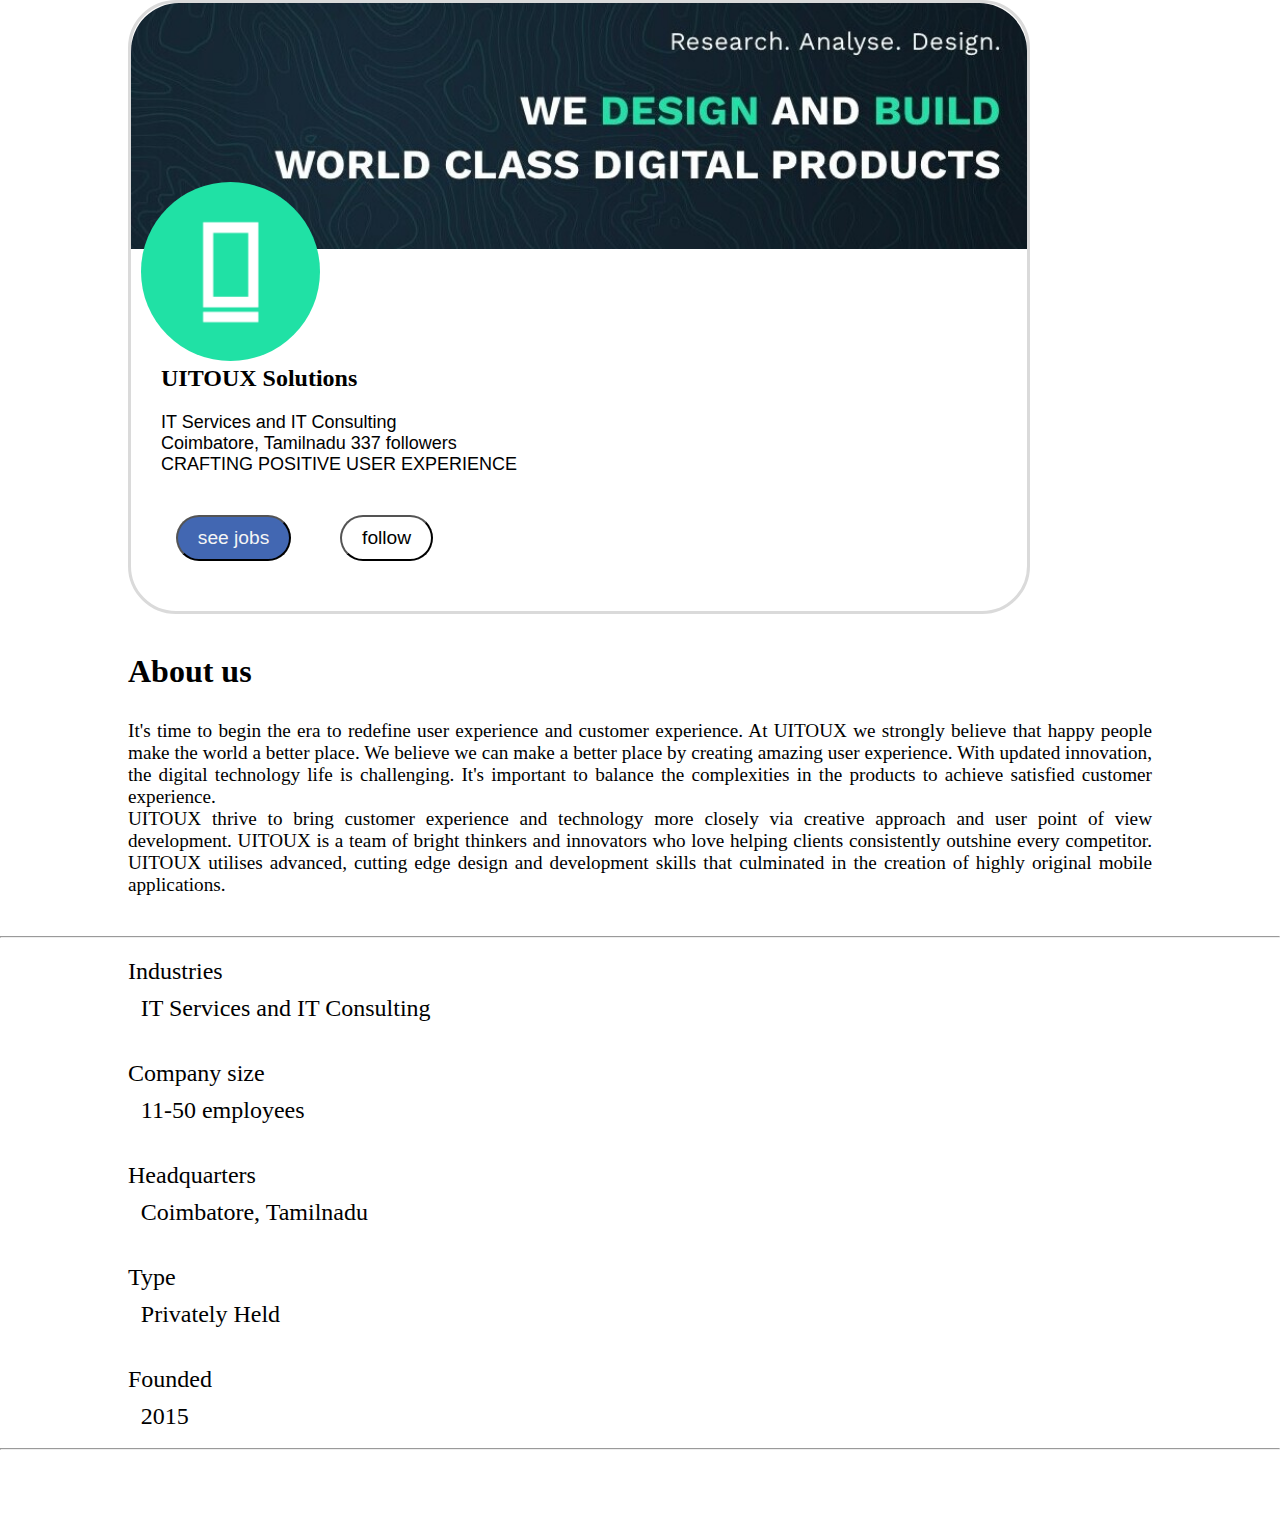
<file: aboutus.html>
<!DOCTYPE html>
<html lang="en">
<head>
    <meta charset="UTF-8">
    <meta http-equiv="X-UA-Compatible" content="IE=edge">
    <meta name="viewport" content="width=device-width, initial-scale=1.0">
    <title>Aboutus</title>
    <link rel="stylesheet" href="/cssfile/aboutus.css" >
</head>
<body>
    <header>
      <img src="/images/imgforback (2) (1).jpg"id="imd1" width="70%">
      <img src="/images/download (1).png" id="img2">
      <h2>UITOUX Solutions</h2>
      <p>IT Services and IT Consulting<br>
        Coimbatore, Tamilnadu  337 followers<br>
        CRAFTING POSITIVE USER EXPERIENCE</p>
        <button id ="bu0"><a href="https://www.linkedin.com/jobs/uitoux-solutions-jobs-worldwide?f_C=14409960&trk=top-card_top-card-primary-button-top-card-primary-cta">see jobs</button></a> 
        <button id="bu1"><a href="https://www.linkedin.com/login?session_redirect=https%3A%2F%2Fwww%2Elinkedin%2Ecom%2Fcompany%2Fuitoux-solutions&fromSignIn=true&trk=top-card_top-card-secondary-button-top-card-secondary-cta" >follow</a></button>

    </header>
    
        <h1>About us</h1>
        <div class="about"> 
        <p >It's time to begin the era to redefine user experience and customer experience. At UITOUX we strongly believe that happy people make the world a better place. We believe we can make a better place by creating amazing user experience. With updated innovation, the digital technology life is challenging. It's important to balance the complexities in the products to achieve satisfied customer experience.</p> 
      <p >  UITOUX thrive to bring customer experience and technology more closely via creative approach and user point of view development. UITOUX is a team of bright thinkers and innovators who love helping clients consistently outshine every competitor. UITOUX utilises advanced, cutting edge design and development skills that culminated in the creation of highly original mobile applications.</p>
        </div><hr>
       
     <label>Industries</label>    
     <span id="sp1">IT Services and IT Consulting</span><br>
     <label>Company size</label>   <span id="sp2">11-50 employees</span><br>
     <label>Headquarters</label> <span id="sp3">Coimbatore, Tamilnadu</span><br>
     <label>Type</label> <span id="sp4">Privately Held</span><br>
     <label>Founded</label> <span id="sp5">2015</span><br><hr>
    <br><br>
     <br>
     <footer></footer>
   
</body>
</html>
</file>
<file: cssfile/aboutus.css>
*{
    margin: 0;
    padding: 0;
}
.about{
 margin-right: 10%;
    margin-left: 10%;  
    margin-bottom: 40px;
    text-align: justify;
    font-style: normal;
    font-weight:500;
    font-size: 1.2rem;
   font-family: Georgia, 'Times New Roman', Times, serif;
    padding-top: 30px; 
}

h1{
margin-left: 10%;
}
label{
   margin-left: 10%;
   
   font: bolder;
   font-size:x-large;
   font-family:Georgia, 'Times New Roman', Times, serif;
   display: inline-block;
   margin-top: 20px;}
    #sp1{
margin-left:19.9% ;
font: bolder;
   font-size:x-large;
   font-family:'Gill Sans', 'Gill Sans MT', Calibri, 'Trebuchet MS' 
    }
#sp2{
    margin-left: 17%;
    font: bolder;
   font-size:x-large;
   font-family:Gill Sans', 'Gill Sans MT', Calibri, 'Trebuchet MS'

}
#sp3{
    margin-left: 17%;
    font: bolder;
   font-size:x-large;
   font-family:Georgia, 'Times New Roman', Times, serif;
}
#sp4{
    margin-left: 24%;
    font: bolder;
   font-size:x-large;
   font-family:Gill Sans', 'Gill Sans MT', Calibri, 'Trebuchet MS'
}#sp5{
    margin-left: 21%;
    font: bolder;
   font-size:x-large;
   font-family:Gill Sans', 'Gill Sans MT', Calibri, 'Trebuchet MS'
}
span{
  
 
    display: inline-block;}
   .container {
       margin-top: 0;

    }
   
 h2   {
     margin-left: 30px;
     margin-top: 0  px;
     margin-bottom: 10px;
     font-style: normal;
     font-weight: bold;
    

    }

header{
    margin-left: 10%;
   border-style: solid;
   border-color:rgb(218, 218, 218);
    width: 70%;
    height: 20%;
  margin-bottom: 3%;
  margin-right: 30%;
  border-radius: 3rem;
  
  
}header p{ 
    font-family: 'Gill Sans', 'Gill Sans MT', Calibri, 'Trebuchet MS', sans-serif;
    font-weight:lighter;
    padding-left: 30px; 
    padding-top: 10px;
    padding-bottom: 10px;
    font-weight:lighter;
    font-size: large;

       
}
header button{
    background-color: blue;
    margin-left: 5%;
    padding: 10px 20px;
    margin-top: 30px;
    margin-bottom: 50px;
    border-radius: 9rem;
    background-color: rgb(66, 103, 178);
    color: white;
    font-size: larger;}
    #bu0 a{
        text-decoration: none;
        color:whitesmoke;

    }
 
 

#bu1  {
    background-color: white;
    
    font-size: larger;}
  #bu1 a  {
      text-decoration: none;
color: black;
    }
   
#img2{
 margin-left: 10px;
 width: 20%;
 border-radius: 50%;
 margin-top: 20%;
position:relative;
}
 #imd1{
     margin-top: 0px;
     border-top-left-radius: 3rem;
     border-top-right-radius: 3rem;
     position:absolute;
  
 }
footer{margin-top: 20px;
}



@media(max-width:1322px)
{
    #sp1,#sp2,#sp3,#sp4,#sp5{
        display: block;
        margin-left: 11%;
        padding-top:10px ;

}

}
</file>
